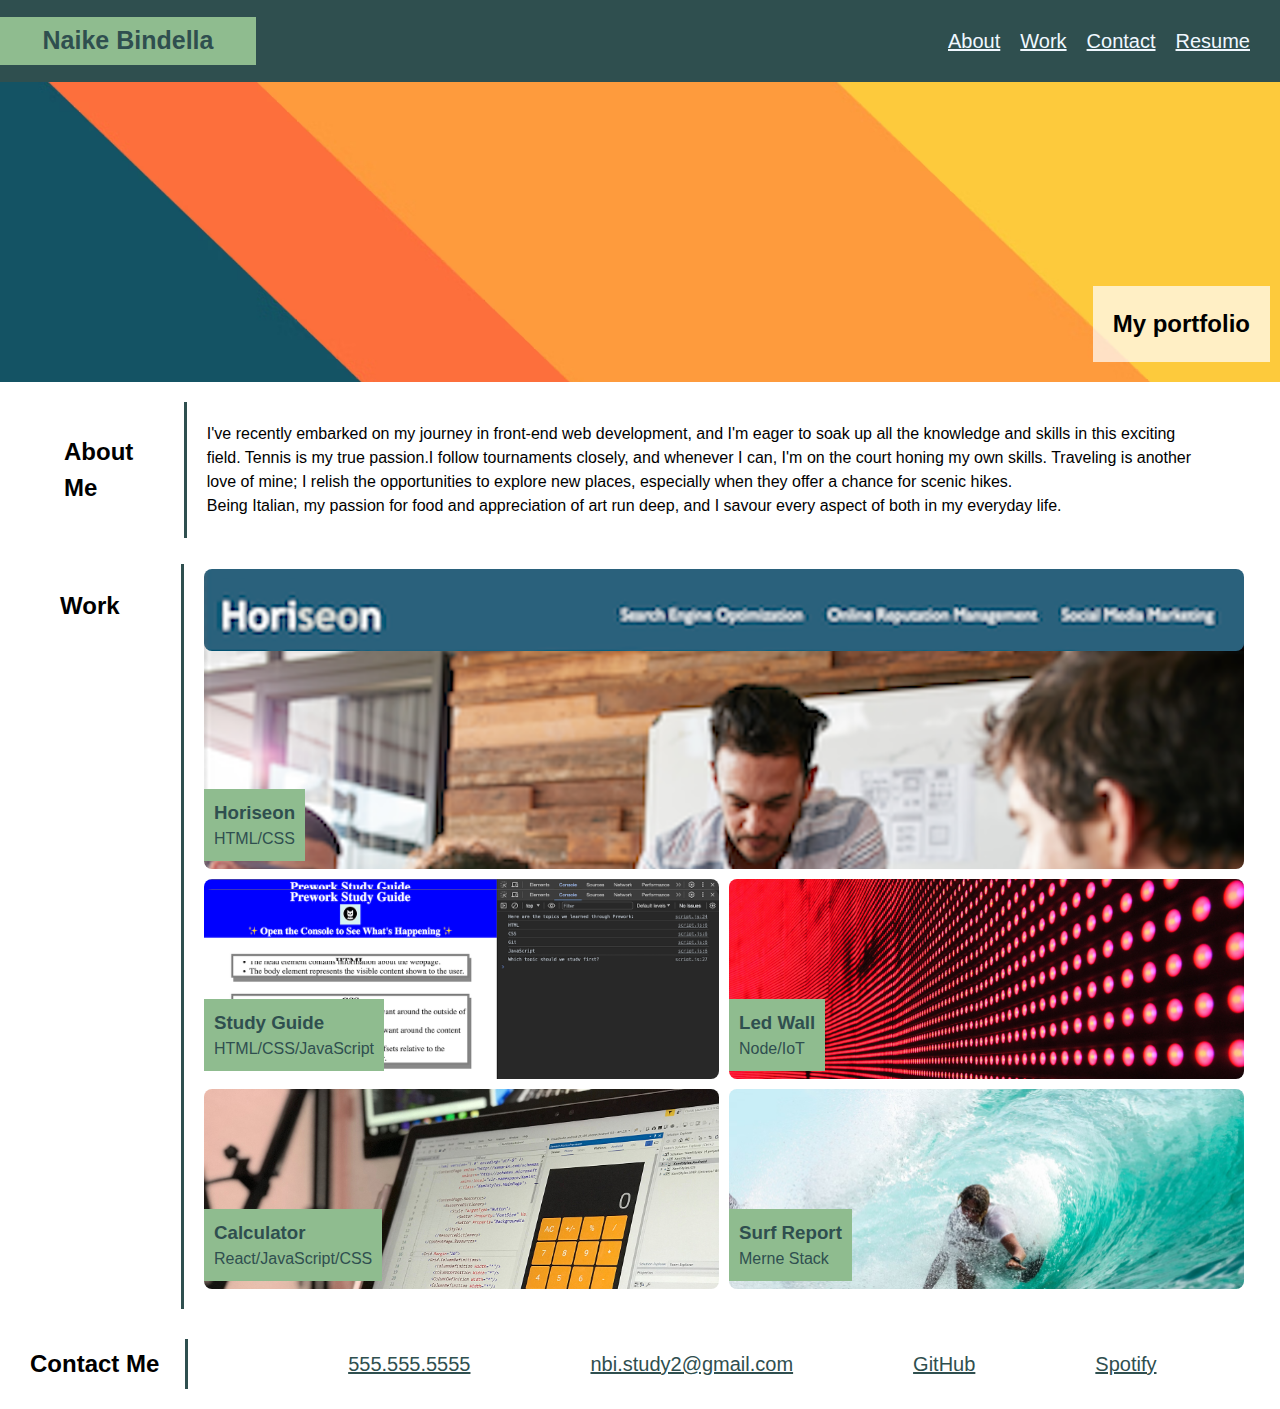
<file: index.html>
<!DOCTYPE html>
<html lang="en-gb">

<head>
  <meta charset="UTF-8">
  <meta name="viewport" content="width=device-width, initial-scale=1.0">
  <meta http-equiv="X-UA-Compatible" content="ie=edge">
  <title>Naike // Web Developer</title>
  <link rel="stylesheet" type="text/css" href="assets/css/style.css"/>
</head>

<body>
  <!-- main logo / nav -->
  <header class="navBar">
   <section class="navBarLeft">
    <h1 class="main-logo">Naike Bindella</h1>
  </section>
   <nav>
       <!-- Relative links -->
    <ul class="navBarRight">
    <li><a href="#about">About</a></li>
    <li><a href="#work">Work</a></li>
    <li><a href="#contact">Contact</a></li>
    <!-- No link - will update -->
    <li><a href="">Resume</a></li>
  </ul>
  </nav>
  </section>
  </header>

  <!-- hero banner - backrgound image in CSS file -->
  <section class="heroBanner">
    <section id="banner">
      <section class="headline">
      <h2 class="subtitle">My portfolio</h2>
    </section>
  </section>
  </section>
  <!-- grid container-->
  <main class="page-wrapper">
     <!-- about me -->
  <section class="aboutMe" id="about">
    <h2 id="aboutHeading">About Me</h2>
    <p id="aboutParagraph">
      I've recently embarked on my journey in front-end web development, and I'm eager to soak up all the knowledge and skills in this exciting field. Tennis is my true passion.I follow tournaments closely, and whenever I can, I'm on the court honing my own skills. Traveling is another love of mine; I relish the opportunities to explore new places, especially when they offer a chance for scenic hikes. 
      <br>
      Being Italian, my passion for food and appreciation of art run deep, and I savour every aspect of both in my everyday life.</p>
</section>
<!-- work section -->
<h2 id="workHeading">Work</h2>
      <section class="projectsGrid" id="work">
        <!-- featured project-->
        <a href="https://naike-b.github.io/Horiseon-landing-page/" target="_blank" id="featured-project">
        <section class="projectGridArea" id="featured-project">
        <section class="headingFeatProject">
        <h3> Horiseon </h3>
        <p> HTML/CSS</p>
        </section>
        </section>
      </a>
      <!--Project 1-->
      <a href="https://naike-b.github.io/prework-study-guide/" target="_blank" id="project1">
      <section class="projectGridArea" id="project1">
        <section class="heading">
      <h3> Study Guide </h3>
      <p> HTML/CSS/JavaScript</p>
    </section>
      </section>
    </a>
      <!-- Project 2-->
      <section class="projectGridArea" id="project2">
        <section class="heading">
        <h3> Led Wall </h3>
        <p> Node/IoT</p>
        </section>
      </section>
      <!--Project 3-->
      <section class="projectGridArea" id="project3">
        <section class="heading">
        <h3> Calculator </h3>
        <p> React/JavaScript/CSS<p>
        </section>
      </section>
      <!--Project 4-->
      <section class="projectGridArea" id="project4">
        <section class="heading">
        <h3> Surf Report </h3>
        <p>Merne Stack</p>
      </section>
    </section>
    </section>
  </main>
    <!-- contact -->
    <footer>
     <section class="contactMe" id="contact">
      <h2 class="contactHeading">Contact Me</h2>
      <section class="contactLinks">
       <a href="">555.555.5555</a>
       <a href="mailto:nbi.study2@gmail.com">nbi.study2@gmail.com</a>
       <a href="https://github.com/Naike-B" target="_blank"> GitHub</a>
       <a href="https://open.spotify.com/user/naike.bindella1" target="_blank"> Spotify</a>
    </section>
   </section>
  </footer>
  </main>
</body>

</html>
</file>
<file: assets/css/style.css>
* {
  box-sizing: border-box;
}

body {
  margin: 0;
  padding: 0;
  font-family: 'Trebuchet MS', 'Lucida Sans Unicode', 'Lucida Grande', 'Lucida Sans', Arial, sans-serif;
  line-height: 1.5;
}

h1,
h2,
h3,
h4,
h5,
h6 {
  margin: 0;
}

p {
  margin: 0;
}

/* Mobile first approach - code for mobile screen */

/* Navigation Bar - Header - Flexbox */
.navBar {
display:flex;
flex-direction: column;
align-items: center;
justify-content:center;
background-color:darkslategray;


}
/* Main logo name */
.navBarLeft {
  display:flex;
  align-items:center;
  justify-content: center;
  background-color: darkseagreen;
  color: darkslategray;
  width:100%;
}

/* Navigation bar with relative links*/
.navBarRight {
  display:flex;
  flex-wrap:wrap;
  justify-content: center;
  align-items:center;
  width: 90%;
}
/* Unordered list style */
.navBar li{
  list-style-type:none;
}
/* Unordered list items links style*/
.navBar li a{
  display:block;
  font-size:20px;
  color: aliceblue; 
  padding:10px;
}
/* Font size and margin of Main logo*/
.main-logo{
  font-size: 25px;
  margin: 5px;
}
/* Hero Banner - Flexbox*/
.heroBanner {
  display:flex;
  flex-direction: column;
  justify-content:flex-end;
  align-items: center;
  background-size: cover;
  background-image:url("../../assets/images/codioful.png");
  background-repeat: no-repeat;
  height:150px;
  width:100%;
  margin-bottom: 20px;
}
/* Banner - Flexbox*/
#banner {
  display:flex;
  flex-direction: column;
  justify-content: center;
  align-items: center;
  margin-bottom: 10px;
}
/* Headline (for subtitle)*/
.headline{
  display:flex;
  padding:20px;
  margin:10px;
}

.headline {
  background-color: rgba(255, 255, 255, 0.7); 
  /* Semi-transparent white background */
  padding: 20px;
  text-align: center;
}

.subtitle {
  margin: 0;
  border-bottom:none;
}

/* Grid CSS */ 
/* Grid container */ 
.page-wrapper {
  display:flex;
  flex-direction:column;
  align-content: center;
  width: 100%;
}
/* About section - Flexbox*/ 
.aboutMe {
  display: flex;
  flex-direction: column;
  align-items: center;
  max-width: 90%; 
  margin: 0 auto; 
}
/* About heading position and margin top and bottom */ 
#aboutHeading {
  order:1;
  margin-top: 10px;
  margin-bottom: 10px;
}
/* About paragraph */ 
#aboutParagraph {
  display: flex;
  justify-content: center;
  order: 2;
  padding:20px;
  border-top: 3px darkslategray solid;
}
/* Grid container of Projects with structure defined and border top width and color */ 
.projectsGrid {
  display:grid;
  max-width: 90%; 
  margin: 0 auto; 
  padding:20px;
  border-top: 3px darkslategray solid;
  gap:10px;
  grid-template-rows: 200px 200px 200px 200px 200px;
  grid-template-columns: minmax(90%, 360px);
  grid-template-areas:
  "featured-project"
  "project1"
  "project2"
  "project3"
  "project4"
  ;
}
/* Heading of Work section */ 
#workHeading {
  display: grid;
  justify-content: center;
  margin-top: 10px;
  margin-bottom: 10px;
}
/* Main project - different size compared to other projecs - image source and border radius  */ 
#featured-project {
  grid-area: featured-project;
  background-image: url("../../assets/images/horiseon.png");
  background-size: cover;
  background-repeat: no-repeat;
  border-radius: 8px;
}
/* Project 1 image source and border radius  */ 
#project1 {
  grid-area: project1;
  background-image: url("../../assets/images/study-guide-console-snap.png");
  background-repeat: no-repeat;
  background-size: cover;
  border-radius: 8px;
}
/* Project 2 image source and border radius  */
#project2 {
  grid-area: project2;
  background-image:url("../../assets/images/02-portfolio-1.jpg");
  background-repeat: no-repeat;
  background-size: cover;
  border-radius: 8px;
}
/* Project 3 image source and border radius  */
#project3 {
  grid-area:project3;
  background-image:url("../../assets/images/02-portfolio-2.jpg");
  background-repeat: no-repeat;
  background-size: cover;
  border-radius: 8px;
}
/* Project 4 image source and border radius  */
#project4 {
  grid-area:project4;
  background-image: url("../../assets/images/surfer.jpeg");
  background-repeat: no-repeat;
  background-size: cover;
  border-radius: 8px;
}
/* Grid links no decoration  */
.projectsGrid a {
  text-decoration: none;
}
/* Headings of projects - Flexbox, margin, padding and color  */
.heading, 
.headingFeatProject {
  display:flex;
  background-color: darkseagreen;
  margin:10px;
  padding:10px;
  max-width:fit-content;
  color: darkslategray;
  display: block;
}
/* Contact me - Flexbox  */
.contactMe {
  display: flex;
  flex-direction: column;
  align-items: center;
}
/* Contact heading order and margin  */
.contactHeading {
  order:1;
  margin-top: 10px;
}
/* Contact links - Flexbox content positioned in the centered and content wrap in container  */
.contactLinks {
  display: flex;
  justify-content: center;
  order:2;
  flex-wrap: wrap;
  border-top: 3px darkslategray solid;
  max-width: 90%;
  margin: 0 auto; 
}
/* Contact links font-size, color and padding  */
.contactLinks a{
  font-size:20px;
  color:darkslategrey; 
  padding:10px;
}

/* Media query for tablet screen size */
@media (min-width: 768px) {
  .navBar {
    display:flex;
    flex-direction: column;
    align-items: center;
    justify-content:center;
    background-color:darkslategray;
    
    
    }
    /* Main logo name */
    .navBarLeft {
      display:flex;
      align-items:center;
      justify-content: center;
      background-color: darkseagreen;
      color: darkslategray;
      width:100%;
    }
    
    /* Navigation bar with relative links*/
    .navBarRight {
      display:flex;
      flex-wrap:wrap;
      justify-content: center;
      align-items:center;
      width: 100%;
    }
    /* Unordered list style */
    .navBar li{
      list-style-type:none;
    }
    /* Unordered list items links style*/
    .navBar li a{
      font-size:20px;
      color: aliceblue; 
      gap:10px;
    }
    /* Size and margin of Main logo*/
    .main-logo{
      font-size: 25px;
      margin: 5px;
    }
    /* Hero Banner - Flexbox*/
    .heroBanner {
      display:flex;
      flex-direction: column;
      justify-content:flex-end;
      align-items: center;
      background-size: cover;
      background-repeat: no-repeat;
      height:300px;
      width:100%;
      margin-bottom: 20px;
    }
    /* Banner - Flexbox*/
    #banner {
      display:flex;
      flex-direction: column;
      justify-content: center;
      align-items: center;
      margin-bottom: 10px;
    }
    /* Headline (for subtitle)*/
    .headline{
      display:flex;
      padding:20px;
      margin:10px;
    }
    
    .headline {
      background-color: rgba(255, 255, 255, 0.7); 
      /* Semi-transparent white background */
      padding: 20px;
      text-align: center;
    }
    
    .subtitle {
      margin: 0;
      border-bottom:none;
    }
    
    /* Grid CSS */ 
    
    .page-wrapper {
      display:flex;
      flex-direction:column;
      align-content: center;
      width: 100%;
    }
    
    .aboutMe {
      display: flex;
      flex-direction: column;
      align-items: center;
      max-width: 90%; 
      margin: 0 auto; 
    }
    
    #aboutHeading {
      order:1;
      margin-top: 10px;
      margin-bottom: 10px;
    }
    
    #aboutParagraph {
      display: flex;
      justify-content: center;
      order: 2;
      padding:20px;
      border-top: 3px darkslategray solid;
    }

    .projectsGrid {
      grid-template-rows: 300px 200px 200px;
      grid-template-columns: minmax(50%, 250px)  minmax(50%, 250px)  minmax(50%, 250px) minmax(50%, 250px);
      max-width: 90%; 
      margin-right:0 auto;
      border-top: darkslategray 3px solid;
      border-left: 0;
      padding-left: 10px;
      grid-template-areas:
        "featured-project featured-project "
        "project1 project2"
        "project3 project4"
        ;
      }
    
    #workHeading {
      display: grid;
      justify-content: center;
      margin-top: 10px;
      margin-bottom: 10px;
    }
    
    .projectsGrid a {
      text-decoration: none;
    }
    
    .heading, 
    .headingFeatProject {
      display:flex;
      background-color: darkseagreen;
      margin:10px;
      padding:10px;
      max-width:fit-content;
      color: darkslategray;
      display: block;
    }
    
    .contactMe {
      display: flex;
      flex-direction: column;
      align-items: center;
    }
    
    .contactHeading {
      order:1;
      margin-top: 10px;
    }
    
    .contactLinks {
      display: flex;
      justify-content: center;
      order:2;
      gap:30px;
      flex-wrap: wrap;
      border-top: 3px darkslategray solid;
      max-width: 90%; 
      margin: 0 auto;
    }
    
    .contactLinks a{
      font-size:20px;
      color:darkslategrey; 
      padding:10px;
    }

  }



/* Media query for Desktop screen size */
@media screen and (min-width: 900px) {

    .navBar {
        flex-direction: row;
        justify-content: space-between;
    }

    .navBarLeft {
        margin-bottom: 0;
        width: 20%;
        text-align: center;
    }

    .navBarRight {
        justify-content: flex-start;
        margin-right:20px;
}

.heroBanner {
  justify-content: flex-end;
  align-items: flex-end;
}

#banner {
  justify-content: flex-start;
  align-items: flex-start;
}

  .projectsGrid {
    grid-template-rows: 300px 200px 200px;
    grid-template-columns: minmax(50%, 250px)  minmax(50%, 250px)  minmax(50%, 250px) minmax(50%, 250px);
    border-top: 0;
    border-left: darkslategray 3px solid;
    padding-left: 20px;
    padding-top: 5px;
    margin-right:26px;
    margin-top: 0;
    grid-template-areas:
      "featured-project featured-project featured-project featured-project"
      "project1 project2"
      "project3 project4"
      ;
    }

    .aboutMe {
      display:flex;
      flex-direction:row;
    }

    #aboutHeading {
      margin-top: 10px;
      margin-right: 30px;
    }
    
    #aboutParagraph {
      border-top: 0;
      border-left:3px darkslategray solid;
      margin-left:20.5px;
    }

    #workHeading {
      display: grid;
      grid-template-columns: 25%;
      justify-content: stretch;
      align-content: end;
      margin-top: 50px;
      margin-left: 60px;
      margin-bottom: -60px;

    }

   
  .heading{
   align-items: center;
   display: block;
   position: relative;
   width:11.25em;
   top:6.875em;
   left:-10px;
   padding:10px;
  }

.headingFeatProject{
   align-items: center;
   display:block;
   width:11.25em;
   position: relative;
   top:210px;
   left:-10px;
   padding:10px;
}

.contactMe {
  display: flex;
  flex-direction: row;
  padding:20px;
}

.contactHeading {
  order:1;
  margin-top: 10px;
  margin-left: 10px;
}

.contactLinks {
  display: flex;
  margin-top: 10px;
  margin-left: 25.8px;
  order:2;
  gap:100px;
  justify-content: space-evenly;
  padding-left:150px;
  border-left: 3px darkslategray solid;
  border-top: 0;
}

.contactLinks a{
  font-size:20px;
  color:darkslategrey; 
  padding:10px;
}
}
</file>
